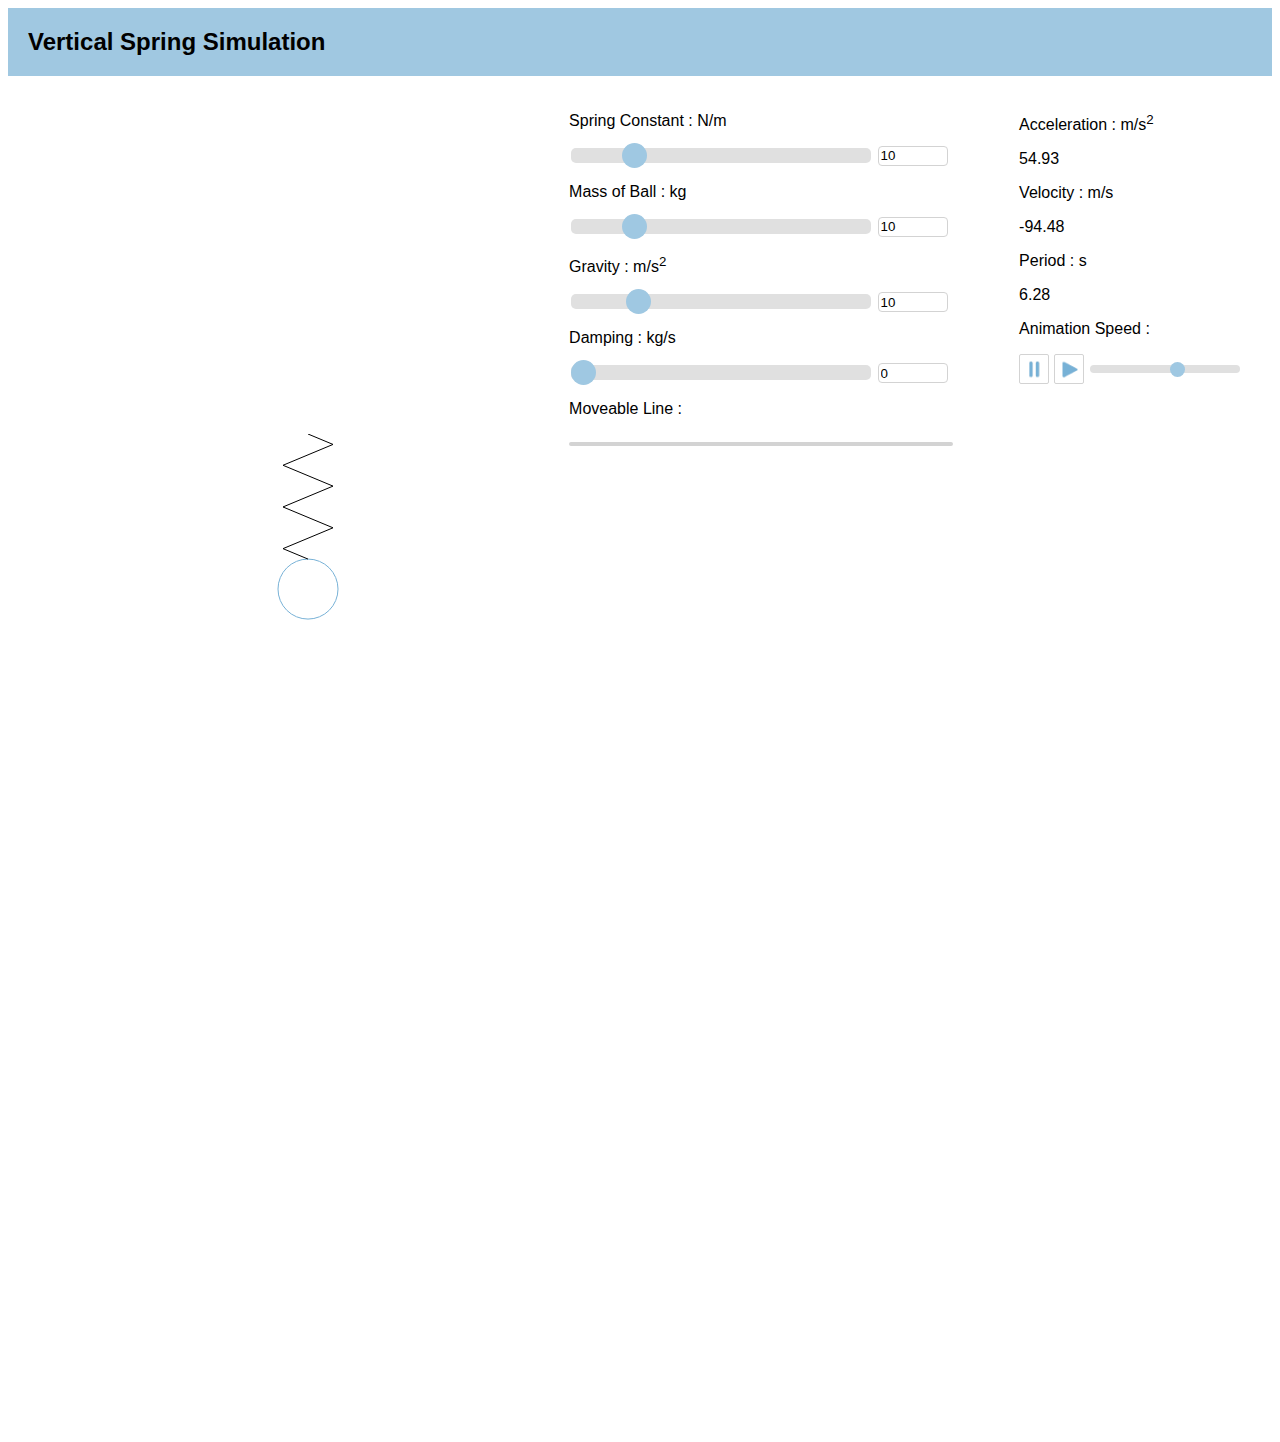
<file: Spring Simulation/index.html>
<html id="html">
    <head>
        <script src="main.js"></script>
        <link rel="stylesheet" href="style.css">
    </head>

    <body onload = playSim() id="body">
        <h2 id="title">Vertical Spring Simulation</h2>

        <div id = "display">

            <p>Acceleration : m/s<sup>2</sup></p>
            <p id = "accelerationOutput"></p>

            <p>Velocity : m/s</p>
            <p id = "velocityOutput"></p>

            <p>Period : s</p>
            <p id = "periodOutput"></p>

            <p>Animation Speed :</p>
            <button onclick="pause()" class="button" id="pauseButton"></button>
            <button onclick="play()" class="button" id="playButton"></button>
            <input type="range" min="0.001" max="0.05" value="0.03" step = "0.001" id="animationSlider">

        </div>

        <div id = "controls">
 
            <p>Spring Constant : N/m</p>
            <input type="range" min="1" max="50" value="10" step = "0.1" class="slider" id="kSliderRange">
            <input type="number" min="1" max="50" value="10" step = "0.1" class="input" id="kInput" onkeypress="readInput(event)">

            <p>Mass of Ball : kg</p>
            <input type="range" min="1" max="50" value="10" step = "0.1" class="slider" id="massSliderRange">
            <input type="number" min="1" max="50" value="10" step = "0.1" class="input" id="massInput" onkeypress="readInput(event)">

            <p>Gravity : m/s<sup>2</sup></p>
            <input type="range" min="0" max="50" value="10" step = "0.1" class="slider" id="gravitySliderRange">
            <input type="number" min="0" max="50" value="10" step = "0.1" class="input" id="gravityInput" onkeypress="readInput(event)">

            <p>Damping : kg/s</p>
            <input type="range" min="0" max="10" value="0" step = "0.1" class="slider" id="dampingSliderRange">
            <input type="number" min="0" max="10" value="0" step = "0.1" class="input" id="dampingInput" onkeypress="readInput(event)">
            
            <p>Moveable Line :</p>
            <div id = "moveableLine">
                <hr>
            </div>

        </div>
    </body>
</html>
</file>
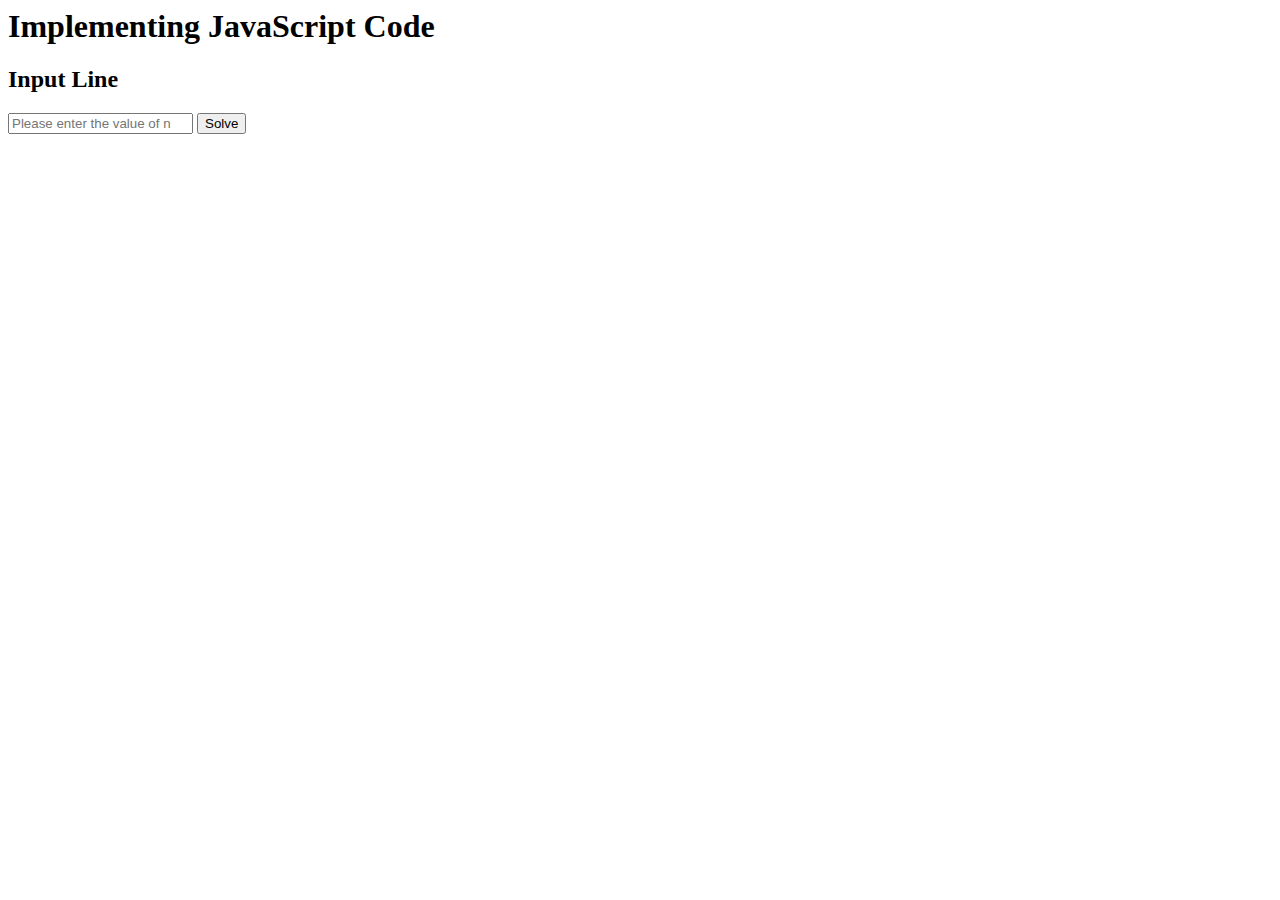
<file: NQueens/NQueens.html>
<html>
    <title>
        SimpleImage JavaScript 
    </title>
<head>
    
    <script src='NQueens.js'></script>

</head>
<body>

<h1 id='mainHeaderH1' class='mainHeaderH1'>Implementing JavaScript Code</h1>


<h2>Input Line</h2>

<input type = "number" id = "number" placeholder = "Please enter the value of n" min = "0">
<button type="button" onclick="getInputValue()">Solve</button>

<!--
<h2>Tested in Console</h2>
<input id='buttonConsoleTest' type='button' value='Check the Console (CTRL-SHIFT-I)' onclick="nQueens()">
-->

</body>
</html>
</file>
<file: Spring Simulation/style.css>
#body {
    display: inline-block;
    font-family: arial;
} 

#title{
    padding: 20px;
    background-color: #A0C8E1;
}

#display{
    float:right;
    margin-right: 30px;
}

#controls{
    width: 450;
    float:right;
}

.button{
    width:30px;
    height: 30px;
    background-size: 100%;
    border:1px solid#d3d3d3;
    border-radius: 2px;
    vertical-align: middle;
}

.button:hover{
    border:1px solid#a5a5a5;
}

#pauseButton{
    background-image: url("images/pause.png");
}

#playButton{
    background-image: url("images/play.png");
}

.slider{
    -webkit-appearance: none; /* overrides default look */
    width: 300px;
    height: 15px;
    border-radius: 5px;
    background: #d3d3d3;
    outline: none;
    opacity: 0.7;
    display: inline-block;
}

.slider:hover{
    opacity: 1;
}

.slider::-webkit-slider-thumb {
    -webkit-appearance: none; 
    appearance: none;
    width: 25px; 
    height: 25px; 
    border-radius: 50%;
    background: #77B1D6; 
    cursor: pointer; 
}

.input {
    border-radius: 4px;
    border: 1px solid #d3d3d3;
    height: 20px;
    display: inline-block;
    vertical-align: top;
}

.input:hover{
    border-radius: 4px;
    border: 1px solid #a5a5a5;
}

.input:focus{
    border-radius: 4px;
    border: 1px solid #a5a5a5;
    outline: none;
} 

hr{
    border: 2px solid #d3d3d3;
    border-radius: 4px;
    width: 380px;
}

#moveableLine{
    position: absolute;
}

#animationSlider{
    -webkit-appearance: none;
    width: 150px;
    height: 8px;
    border-radius: 5px;
    background: #d3d3d3;
    outline: none;
    opacity: 0.7;
    display: inline-block;
}

#animationSlider:hover{
    opacity: 1;
}

#animationSlider::-webkit-slider-thumb {
    -webkit-appearance: none;
    appearance: none;
    width: 15px; 
    height: 15px; 
    border-radius: 50%;
    background: #77B1D6; 
    cursor: pointer; 
}
</file>
